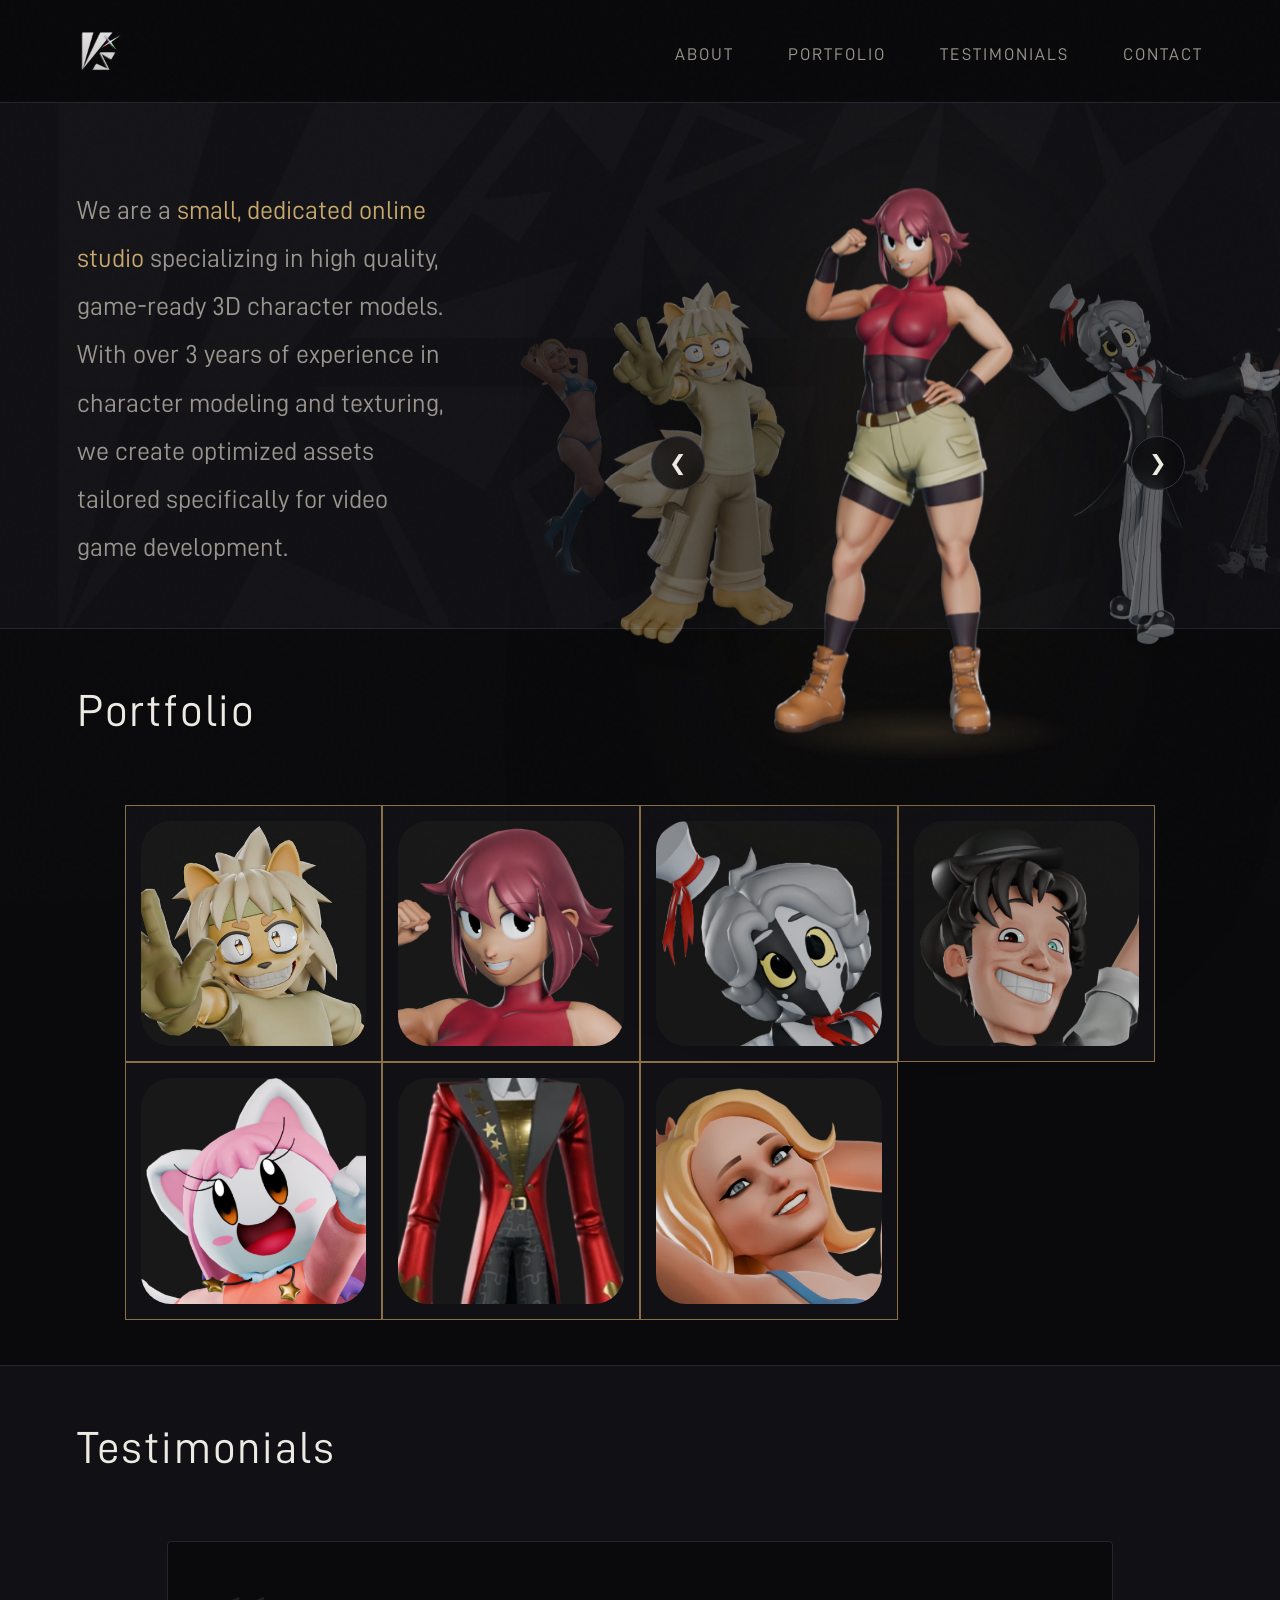
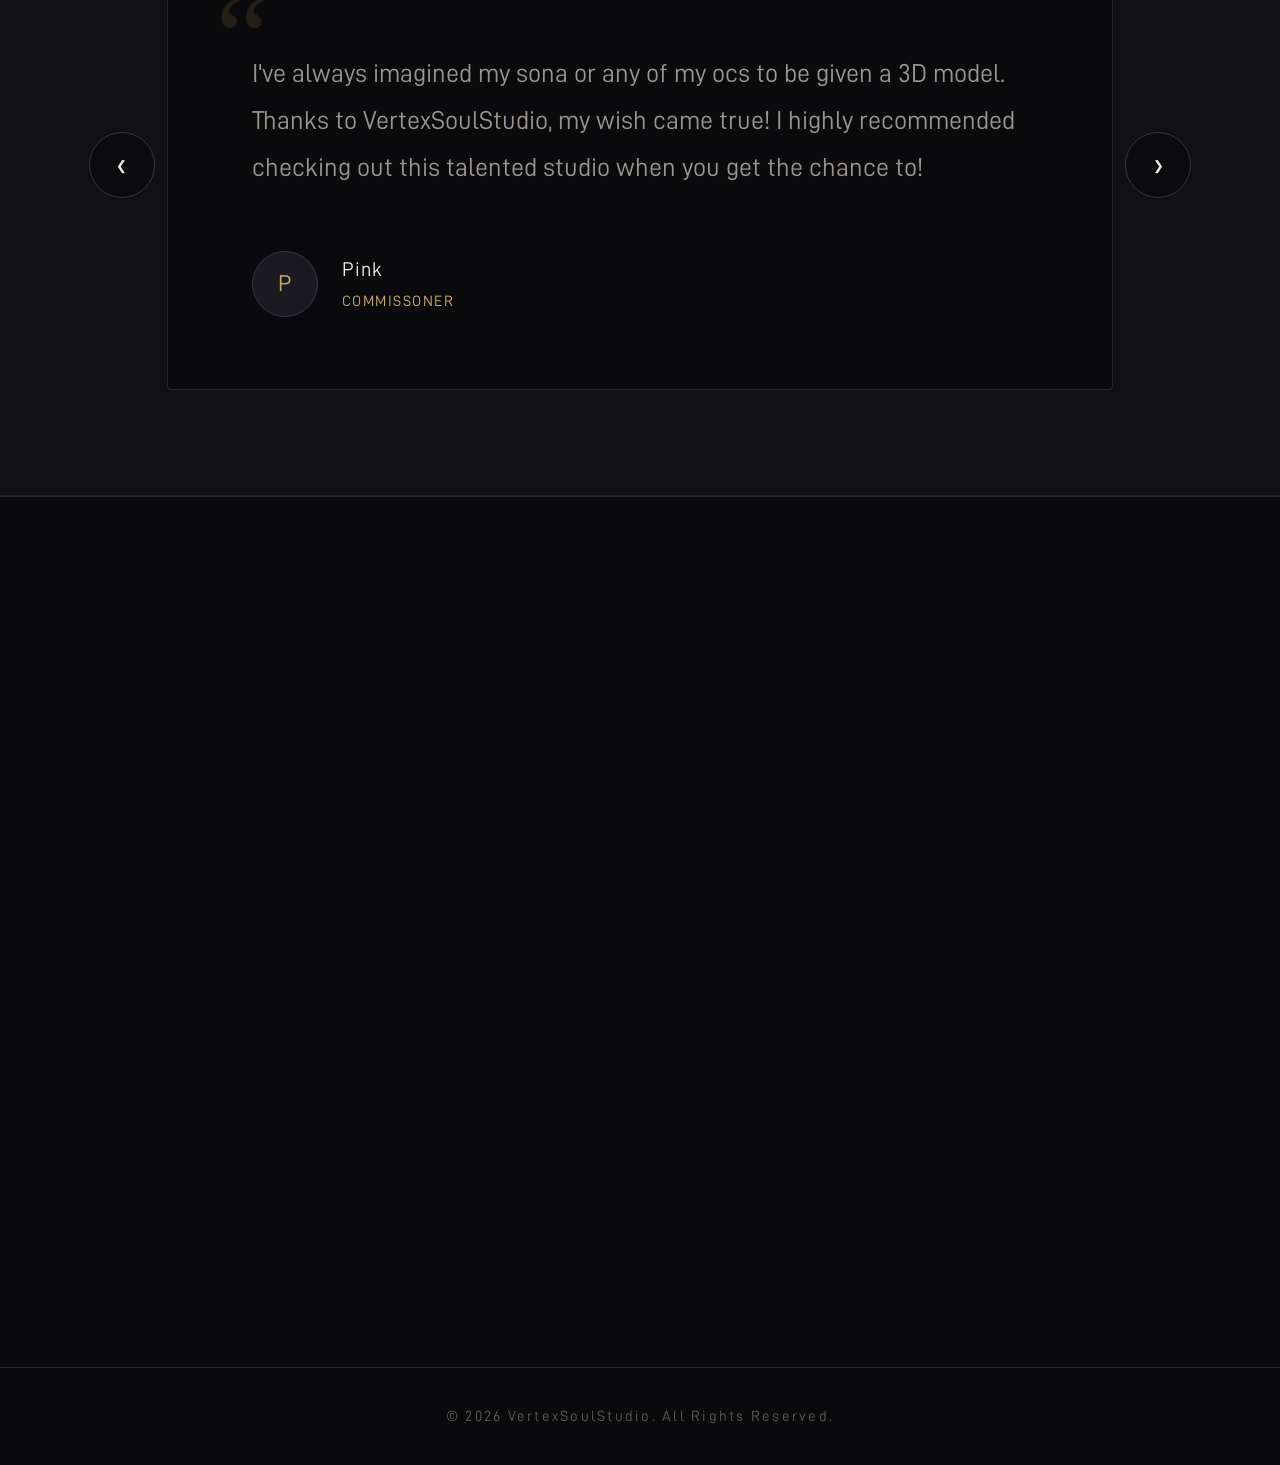
<file: index.html>
<!DOCTYPE html>
<html lang="en">
    <head>
        <meta charset="UTF-8">
        <meta name="viewport" content="width=device-width, initial-scale=1.0">
        <title>VertexSoulStudio</title>
        <link rel="stylesheet" href="https://cdnjs.cloudflare.com/ajax/libs/font-awesome/6.5.2/css/all.min.css"/>
        <link rel="stylesheet" href="css/style.css" />
        <link rel="icon" type="image/png" href="resources/images/logos/vxs_icon.png" />
    </head>
    <body>

        <!-- NAV -->
        <nav>
            <div class="logo">
                <a href="https://vertexsoulstudio.github.io/" id="navLogoLink" aria-label="VertexSoulStudio">
                    <img src="resources/images/logos/vxs_icon.png" alt="VertexSoulStudio">
                </a>
            </div>
            <ul>
                <li><a href="#about">About</a></li>
                <li><a href="#portfolio">Portfolio</a></li>
                <li><a href="#testimonials">Testimonials</a></li>
                <li><a href="#contact">Contact</a></li>
            </ul>
            <button class="menu-btn" id="menuBtn" aria-label="Open menu">
            <span></span>
            <span></span>
            <span></span>
            </button>
        </nav>

        <!-- ABOUT -->
        <section id="about">
            <div class="about-text reveal">
                <img src="resources/images/logos/vxs_logo.png" alt="VertexSoulStudio" class="about-logo">
                <div class="about-body">
                    <p>We are a <em>small, dedicated online studio</em> specializing in high quality, game-ready 3D character models. With over 3 years of experience in character modeling and texturing, we create optimized assets tailored specifically for video game development.
                    </p>
                </div>
            </div>

            <div class="about-carousel reveal reveal-delay-2">
                <button class="carousel-btn prev-btn" onclick="moveSlide(-1)" aria-label="Previous">&#10094;</button>
                <div class="carousel-track" id="carouselTrack">
                    <img src="resources/images/carousel/rocko.png"          alt="Rocko">
                    <img src="resources/images/carousel/belle.png"          alt="Belle">
                    <img src="resources/images/carousel/mim.png"            alt="Mim">
                    <img src="resources/images/carousel/mrhuman.png"        alt="MrHuman">
                    <img src="resources/images/carousel/pink.png"           alt="Pink">
                    <img src="resources/images/carousel/mrpuzzles.png"      alt="MrPuzzles">
                    <img src="resources/images/carousel/calendargirl.png"   alt="CalendarGirl">
                </div>
                <button class="carousel-btn next-btn" onclick="moveSlide(1)" aria-label="Next">&#10095;</button>
            </div>
        </section>

        <!-- PORTFOLIO -->
        <section id="portfolio">
            <div class="reveal">
                <h2>Portfolio</h2>
            </div>
            <div class="portfolio-grid">
                <a class="portfolio-card reveal reveal-delay-3" href="https://www.artstation.com/artwork/O3vL8e" target="_blank" rel="noopener">
                    <img src="resources/images/portfolio/rocko.jpg" alt="Rocko">
                    <div class="portfolio-card-overlay">
                        <div class="portfolio-card-title">Rocko</div>
                        <div class="portfolio-card-cta">View on ArtStation ↗</div>
                    </div>
                </a>
            <a class="portfolio-card reveal reveal-delay-3" href="https://www.artstation.com/artwork/8BQ1DO" target="_blank" rel="noopener">
                    <img src="resources/images/portfolio/belle.jpg" alt="Belle">
                    <div class="portfolio-card-overlay">
                        <div class="portfolio-card-title">Belle</div>
                        <div class="portfolio-card-cta">View on ArtStation ↗</div>
                    </div>
                </a>
            <a class="portfolio-card reveal reveal-delay-3" href="https://www.artstation.com/artwork/a0vvd0" target="_blank" rel="noopener">
                    <img src="resources/images/portfolio/mim.jpg" alt="Mim">
                    <div class="portfolio-card-overlay">
                        <div class="portfolio-card-title">Mim</div>
                        <div class="portfolio-card-cta">View on ArtStation ↗</div>
                    </div>
                </a>
            <a class="portfolio-card reveal reveal-delay-3" href="https://www.artstation.com/artwork/QKdyNx" target="_blank" rel="noopener">
                    <img src="resources/images/portfolio/mrhuman.jpg" alt="Mr Human">
                    <div class="portfolio-card-overlay">
                        <div class="portfolio-card-title">Mr. Human</div>
                        <div class="portfolio-card-cta">View on ArtStation ↗</div>
                    </div>
                </a>
                <a class="portfolio-card reveal reveal-delay-3" href="https://www.artstation.com/artwork/y4dNgO" target="_blank" rel="noopener">
                    <img src="resources/images/portfolio/pink.jpg" alt="Pink">
                    <div class="portfolio-card-overlay">
                        <div class="portfolio-card-title">Pink</div>
                        <div class="portfolio-card-cta">View on ArtStation ↗</div>
                    </div>
                </a>
                <a class="portfolio-card reveal reveal-delay-2" href="https://www.artstation.com/artwork/QK1W2B" target="_blank" rel="noopener">
                    <img src="resources/images/portfolio/mrpuzzles.jpg" alt="Mr Puzzles">
                    <div class="portfolio-card-overlay">
                        <div class="portfolio-card-title">Mr Puzzles</div>
                        <div class="portfolio-card-cta">View on ArtStation ↗</div>
                    </div>
                </a>
                <a class="portfolio-card reveal reveal-delay-1" href="https://www.artstation.com/artwork/x3GgoR" target="_blank" rel="noopener">
                    <img src="resources/images/portfolio/calendargirl.jpg" alt="Calendar Girl">
                    <div class="portfolio-card-overlay">
                        <div class="portfolio-card-title">Calendar Girl</div>
                        <div class="portfolio-card-cta">View on ArtStation ↗</div>
                    </div>
                </a>
            </div>
        </section>

        <!-- TESTIMONIALS -->
        <section id="testimonials">
            <div class="reveal">
                <h2>Testimonials</h2>
            </div>
            
            <div class="testimonial-wrapper reveal reveal-delay-1">
                <button class="testi-btn testi-prev" id="testiPrev" aria-label="Previous Testimonial">&#10094;</button>
                    <div class="testi-mask" style="overflow: hidden; width: 100%;">
                        <div class="testimonial-slider" id="testiSlider">
                            
                            <!-- Testimonial 1 -->
                            <div class="testi-card">
                                <p>Very dedicated team of modellers, excellent attention to detail on the models, easy to communicate with and prices are very reasonable.</p>
                                <div class="testi-author-info">
                                    <div class="testi-avatar">A</div>
                                    <div class="testi-meta">
                                        <span class="testi-name">Arcanum Studios</span>
                                        <span class="testi-title">Commissoner</span>
                                    </div>
                                </div>
                            </div>
                            
                            <!-- Testimonial 2 -->
                            <div class="testi-card">
                                <p>I've always imagined my sona or any of my ocs to be given a 3D model. Thanks to VertexSoulStudio, my wish came true! I highly recommended checking out this talented studio when you get the chance to!</p>
                                <div class="testi-author-info">
                                    <div class="testi-avatar">P</div>
                                    <div class="testi-meta">
                                        <span class="testi-name">Pink</span>
                                        <span class="testi-title">Commissoner</span>
                                    </div>
                                </div>
                            </div>

                            <!-- Testimonial 3 -->
                            <div class="testi-card">
                                <p>The models are really good. They got it finished really fast and the price for what you get is super good. Probably one of the best models I've ever seen.</p>
                                <div class="testi-author-info">
                                    <div class="testi-avatar">A</div>
                                        <div class="testi-meta">
                                            <span class="testi-name">Anonymous</span>
                                            <span class="testi-title">Commissoner</span>
                                        </div>
                                </div>
                            </div>

                            <!-- Testimonial 4 -->
                            <div class="testi-card">
                                <p>The models are really good and detailed and the price is nice. If there were a star rating somewhere then I'd put 5.</p>
                                <div class="testi-author-info">
                                    <div class="testi-avatar">T</div>
                                        <div class="testi-meta">
                                            <span class="testi-name">ThatFlyGuyKai</span>
                                            <span class="testi-title">Commissoner</span>
                                        </div>
                                </div>
                            </div>
                        </div>

                <button class="testi-btn testi-next" id="testiNext" aria-label="Next Testimonial">&#10095;</button>
            </div>
        </section>

        <!-- CONTACT / FOOTER -->
        <footer id="contact">
            <div class="footer-grid reveal">
                <!-- Left Side: Info -->
                <div class="footer-info">
                    <a href="https://vertexsoulstudio.github.io/" id="footerLogoLink" aria-label="VertexSoulStudio">
                        <img src="resources/images/logos/vxs_logo.png" alt="VertexSoulStudio">
                    </a>
                    <p class="footer-sub">Interested in working together?
                    <br>Do you need a custom character model?<br><br>Let's connect!</p>
                    <div class="contact-row">
                        <div class="contact-item"><button type="button" class="discord-btn" id="discordBtn"                                                     aria-label="Discord">                   <i class="fa-brands fa-discord"></i>        </button>  </div>
                        <div class="contact-item"><a href="https://x.com/vertexsoul3d"                              target="_blank"         rel="noopener"      aria-label="X">                         <i class="fa-brands fa-x-twitter"></i>      </a>       </div>
                        <div class="contact-item"><a href="https://www.artstation.com/vertexsoulstudio"             target="_blank"         rel="noopener"      aria-label="ArtStation">                <i class="fa-brands fa-artstation"></i>     </a>       </div>
                        <div class="contact-item"><a href="https://www.linkedin.com/company/vertexsoulstudio/"      target="_blank"         rel="noopener"      aria-label="LinkedIn">                  <i class="fa-brands fa-linkedin"></i>       </a>       </div>
                        <div class="contact-item"><a href="https://steamcommunity.com/id/lenoax"                    target="_blank"         rel="noopener"      aria-label="Steam">                     <i class="fa-brands fa-square-steam"></i>   </a>       </div>
                    </div>
                </div>
                
                <!-- Right Side: Form -->
                <div class="footer-form">
                    <form class="contact-form" action="https://api.web3forms.com/submit" method="POST" id="contactForm">
                        <div class="form-group">
                            <input type="hidden" name="access_key" value="9ab6e73d-03d9-4391-84a6-1b8001f8a8cc">
                        </div>
                        <div>
                            <input type="hidden" name="redirect" value="https://vertexsoulstudio.github.io/pages/contact/">
                        </div>
                        <div>
                            <input type="hidden" name="from_name" value="VertexSoulStudio">
                        </div>
                        <div class="form-group">
                            <input type="text" id="name" name="name" placeholder="Your Name" required>
                        </div>
                        <div class="form-group">
                            <input type="email" id="email" name="email" placeholder="Your Email" required>
                        </div>
                        <div class="form-group">
                            <input type="text" id="subject" name="subject" placeholder="Your Subject" required>
                        </div>
                        <div class="form-group">
                            <textarea id="message" name="message" placeholder="Project Details & Requirements..." required></textarea>
                        </div>
                        <button type="submit" class="submit-btn">Send Message</button>
                    </form>
                </div>
            </div>

        </footer>

        <div class="footer-bottom">
            &copy; 2026 VertexSoulStudio. All Rights Reserved.
        </div>

        <!-- DISCORD MODAL -->
        <div class="modal-overlay" id="discordModal" aria-hidden="true">
            <div class="modal" role="dialog" aria-modal="true" aria-labelledby="discordModalTitle">
                <button type="button" class="modal-close" id="discordModalClose" aria-label="Close">&times;</button>
                <i class="fa-brands fa-discord modal-icon"></i>
                <h3 id="discordModalTitle">Discord</h3>
                <p>Contact ferpe at <strong>discord</strong></p>
            </div>
        </div>

    <script src="js/script.js"></script>

    </body>
</html>
</file>
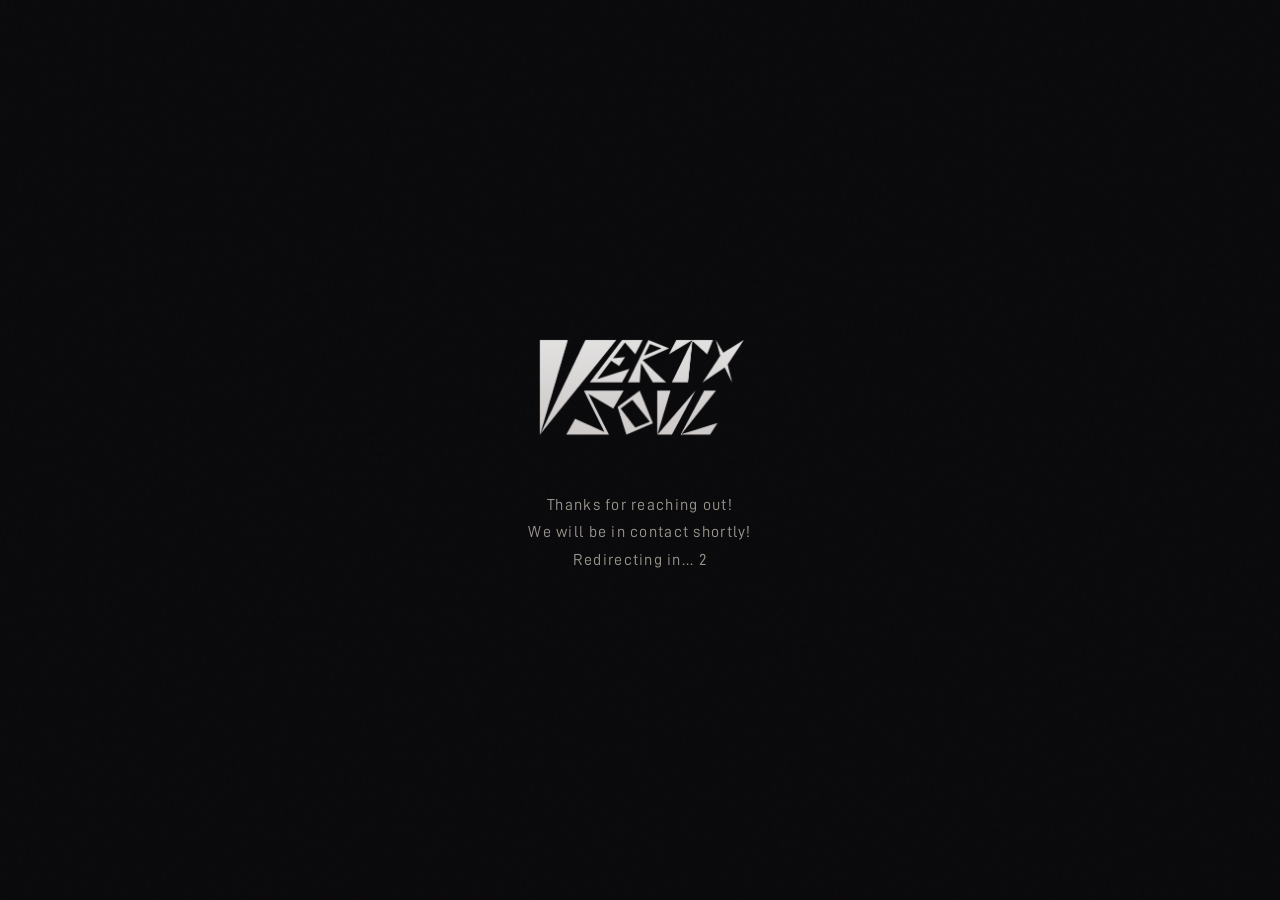
<file: pages/contact/index.html>
<!DOCTYPE html>
<html lang="en">
    <head>
        <meta charset="UTF-8">
        <meta name="viewport" content="width=device-width, initial-scale=1.0">
        <title>Thank You!</title>
        <link rel="stylesheet" href="https://cdnjs.cloudflare.com/ajax/libs/font-awesome/6.5.2/css/all.min.css"/>
        <link rel="stylesheet" href="../../css/style.css" />
        <link rel="icon" type="image/png" href="../../resources/images/logos/vxs_icon.png" />
        <style>
            .redirect-wrap {
                flex: 1;
                display: flex;
                flex-direction: column;
                align-items: center;
                justify-content: center;
                text-align: center;
                padding: 40px 6%;
            }
            .redirect-wrap img {
                width: 220px;
                max-width: 70vw;
                height: auto;
            }
            .redirect-wrap p {
                font-family: var(--font-display);
                font-size: 16px;
                letter-spacing: 0.08em;
                color: var(--text-2);
                max-width: 480px;
            }
        </style>
    </head>
    <body>
        <div class="redirect-wrap">
            <img src="../../resources/images/logos/vxs_logo.png" alt="VertexSoulStudioLogo"><br>
            <p>Thanks for reaching out!</p>
            <p>We will be in contact shortly!</p>
            <p class="redirect-count">Redirecting in... <span id="countdown">3</span></p>
        </div>

        <script>
            (function () {
                const target = "https://vertexsoulstudio.github.io/";
                const el = document.getElementById('countdown');
                let count = 3;
                const timer = setInterval(() => {
                    count--;
                    if (count > 0) {
                        el.textContent = count;
                    } else {
                        clearInterval(timer);
                        window.location.href = target;
                    }
                }, 1000);
            })();
        </script>
    </body>
</html>
</file>
<file: css/style.css>
@font-face {
    font-family: 'D-Din';
    font-style: normal;
    font-weight: 400;
    font-display: swap;
     src: url("../resources/fonts/ddin/D-DIN.eot") format('embedded-opentype'),
     url('../resources/fonts/ddin/D-DIN.woff') format('woff'),
     url('../resources/fonts/ddin/D-DIN.woff2') format('woff2'),
     url('../resources/fonts/ddin/D-DIN.ttf') format('truetype'),
     url('../resources/fonts/ddin/D-DIN.svg') format('svg');
}
:root {
    --bg:         #0a0a0c;
    --bg-2:       #111115;
    --bg-3:       #1a1a20;
    --border:     #252530;
    --border-hi:  #353545;
    --gold:       #c8a96a;
    --gold-dim:   #8a7045;
    --text:       #edeae3;
    --text-2:     #9a968e;
    --text-3:     #5a5852;
    --font-display: 'D-Din';
    --font-body:  'D-Din';
    --ease:       cubic-bezier(0.4, 0, 0.2, 1);
    --radius:     4px;
}
*, *::before, *::after {
    margin: 0;
    padding: 0;
    box-sizing: border-box;
}
html { scroll-behavior: smooth; }
body {
    background-color: var(--bg);
    color: var(--text);
    font-family: var(--font-body);
    font-size: 17px;
    line-height: 1.7;
    overflow-x: hidden;
    display: flex;
    flex-direction: column;
    min-height: 100vh;
}
body::before {
    content: '';
    position: fixed;
    inset: 0;
    background-image: url("data:image/svg+xml,%3Csvg viewBox='0 0 256 256' xmlns='http://www.w3.org/2000/svg'%3E%3Cfilter id='n'%3E%3CfeTurbulence type='fractalNoise' baseFrequency='0.9' numOctaves='4' stitchTiles='stitch'/%3E%3C/filter%3E%3Crect width='100%25' height='100%25' filter='url(%23n)' opacity='0.04'/%3E%3C/svg%3E");
    pointer-events: none;
    z-index: 9999;
    opacity: 0.35;
}

/* ── NAV ── */
nav {
    position: sticky;
    top: 0;
    z-index: 100;
    display: flex;
    justify-content: space-between;
    align-items: center;
    padding: 18px 6%;
    border-bottom: 1px solid var(--border);
}
nav::before {
    content: '';
    position: absolute;
    inset: 0;
    background: rgba(10,10,12,0.85);
    backdrop-filter: blur(16px);
    -webkit-backdrop-filter: blur(16px);
    z-index: -1;
}
.logo img {
    width: auto;
    height: 32px;
    display: block;
}
nav ul {
    list-style: none;
    display: flex;
    gap: 36px;
}
nav ul li a {
    font-family: var(--font-display);
    font-size: 11px;
    letter-spacing: 0.12em;
    text-transform: uppercase;
    color: var(--text-2);
    text-decoration: none;
    position: relative;
    padding-bottom: 2px;
    transition: color 0.3s var(--ease);
}
nav ul li a::after {
    content: '';
    position: absolute;
    bottom: 0;
    left: 0;
    width: 0;
    height: 1px;
    background: var(--gold);
    transition: width 0.3s var(--ease);
}
nav ul li a:hover {
    color: var(--text);
}
nav ul li a:hover::after {
    width: 100%;
}

/* ── HAM BUTTON ── */
.menu-btn {
    display: none;
    flex-direction: column;
    justify-content: center;
    gap: 5px;
    background: none;
    border: none;
    cursor: pointer;
    padding: 4px;
    z-index: 200;
}
.menu-btn span {
    display: block;
    width: 22px;
    height: 1.5px;
    background: var(--text);
    transition: transform 0.35s var(--ease), opacity 0.35s var(--ease), background 0.2s;
    transform-origin: center;
}
.menu-btn:hover span { background: var(--gold); }

/* morphs into × when open */
.menu-btn.open span:nth-child(1) { transform: translateY(6.5px) rotate(45deg); }
.menu-btn.open span:nth-child(2) { opacity: 0; transform: scaleX(0); }
.menu-btn.open span:nth-child(3) { transform: translateY(-6.5px) rotate(-45deg); }

/* ── MOBILE OVERLAY ── */
@media (max-width: 560px) {
    .menu-btn { display: flex; }
    nav ul {
        display: flex;
        flex-direction: column;
        align-items: center;
        justify-content: center;
        gap: 44px;
        position: fixed;
        inset: 0;
        background: rgba(10, 10, 12, 0.97);
        backdrop-filter: blur(20px);
        -webkit-backdrop-filter: blur(20px);
        z-index: 150;
        opacity: 0;
        pointer-events: none;
        transition: opacity 0.35s var(--ease);
    }
    nav ul.open {
        opacity: 1;
        pointer-events: all;
    }
    nav ul li a {
        font-size: 15px;
        letter-spacing: 0.22em;
        color: var(--text-2);
    }
    nav ul li a:hover { color: var(--gold); }
}

/* ── SECTION BASE ── */
section {
    padding: 30px 6%;
}
section[id],
footer[id] {
    scroll-margin-top: 72px;
}
h2 {
    font-family: var(--font-display);
    font-size: 30px;
    font-weight: 400;
    letter-spacing: 0.04em;
    color: var(--text);
    margin-bottom: 36px;
}

/* ── ABOUT ── */
#about {
    overflow-x: clip;
    overflow-y: visible;
    position: relative;
    z-index: 2;
    background-color: var(--bg-2);
    display: grid;
    grid-template-columns: 1fr 380px;
    gap: 80px;
    align-items: center;
    border-bottom: 1px solid var(--border);
}
.about-logo {
    position: absolute;
    inset: 0;
    width: 100%;
    height: 100%;
    opacity: 0.02;
    z-index: 0;
    pointer-events: none;
    object-fit: cover;
}
.about-body {
    margin-top: 1em;
    font-size: 17px;
    line-height: 1.85;
    color: var(--text-2);
    width: 85%;
}
.about-body p + p {
    margin-top: 1.2em;
}
.about-body em {
    color: var(--gold);
    font-style: normal;
}

/* ── 3-D CAROUSEL ── */
.about-carousel {
    position: relative;
    border: none;
    height: 420px;
    margin-bottom: -130px;
    perspective: 960px;
    perspective-origin: 50% 46%;
    z-index: 10;
    overflow: visible;
    background: transparent;
}
.about-carousel::after {
    content: '';
    position: absolute;
    bottom: 12px;
    left: 50%;
    transform: translateX(-50%);
    width: 55%;
    height: 36px;
    border-radius: 50%;
    background: radial-gradient(ellipse, rgba(200, 169, 106, 0.18) 0%, transparent 72%);
    z-index: 1;
    pointer-events: none;
    transition: opacity 0.4s var(--ease);
}
.carousel-track {
    position: relative;
    width: 100%;
    height: 100%;
    transform-style: preserve-3d;
    z-index: 2;
}
.carousel-track img {
    position: absolute;
    inset: 0;
    width: 100%;
    height: 100%;
    object-fit: contain;
    padding: 18px;
    transition:
        transform 0.55s var(--ease),
        opacity   0.55s var(--ease),
        filter    0.55s var(--ease);
    will-change: transform, opacity;
    pointer-events: none;
    user-select: none;
    opacity: 0;
    transform: translateZ(-220px) scale(0.4);
    z-index: 1;
}
.carousel-track img.is-active {
    opacity: 1;
    z-index: 10;
    transform: translateZ(150px);
    filter:
        drop-shadow(0 0 52px rgba(200, 169, 106, 0.16))
        drop-shadow(0 36px 72px rgba(0, 0, 0, 0.92));
}
.carousel-track img.is-prev {
    opacity: 0.52;
    z-index: 6;
    transform: translateX(-40%) translateZ(-48px) rotateY(22deg) scale(0.78);
    filter: drop-shadow(0 20px 42px rgba(0, 0, 0, 0.78));
}
.carousel-track img.is-next {
    opacity: 0.52;
    z-index: 6;
    transform: translateX(40%) translateZ(-48px) rotateY(-22deg) scale(0.78);
    filter: drop-shadow(0 20px 42px rgba(0, 0, 0, 0.78));
}
.carousel-track img.is-far-prev {
    opacity: 0.2;
    z-index: 3;
    transform: translateX(-68%) translateZ(-130px) rotateY(36deg) scale(0.58);
    filter: drop-shadow(0 10px 20px rgba(0, 0, 0, 0.6));
}
.carousel-track img.is-far-next {
    opacity: 0.2;
    z-index: 3;
    transform: translateX(68%) translateZ(-130px) rotateY(-36deg) scale(0.58);
    filter: drop-shadow(0 10px 20px rgba(0, 0, 0, 0.6));
}
.carousel-track img.is-hidden {
    opacity: 0;
    z-index: 1;
    transform: translateZ(-220px) scale(0.4);
}
.carousel-btn {
    position: absolute;
    top: 50%;
    transform: translateY(-50%);
    z-index: 20;
    background: rgba(10, 10, 12, 0.7);
    color: var(--text);
    border: 1px solid var(--border-hi);
    width: 36px;
    height: 36px;
    border-radius: 50%;
    cursor: pointer;
    font-size: 14px;
    display: flex;
    align-items: center;
    justify-content: center;
    transition: background 0.2s, border-color 0.2s;
    backdrop-filter: blur(8px);
}
.carousel-btn:hover {
    background: rgba(200, 169, 106, 0.2);
    border-color: var(--gold);
}
.prev-btn { left: 12px; }
.next-btn { right: 12px; }
@media (max-width: 860px) {
.about-carousel { height: 365px; perspective: 835px; margin-bottom: 0; overflow-x: clip; }
.about-carousel::after { bottom: 10px; }
.carousel-track img { padding: 16px; }
.carousel-track img.is-active { transform: translateZ(130px); }
.carousel-track img.is-prev {
    opacity: 0.38;
    transform: translateX(-40%) translateZ(-42px) rotateY(22deg) scale(0.78);
}
.carousel-track img.is-next {
    opacity: 0.38;
    transform: translateX(40%) translateZ(-42px) rotateY(-22deg) scale(0.78);
}
.carousel-track img.is-far-prev,
.carousel-track img.is-far-next { opacity: 0; pointer-events: none; }
}

/* ── PORTFOLIO ── */
#portfolio {
    position: relative;
    z-index: 1;
    background-color: var(--bg);
    border-bottom: 1px solid var(--border);
}
.portfolio-grid {
    display: grid;
    grid-template-columns: repeat(4, 1fr);
    gap: 0;
	padding: 0 3rem 0 3rem;
}
.portfolio-card {
    position: relative;
    overflow: hidden;
    border-radius: 0px;
    border: 1px solid var(--gold-dim);
    background: var(--bg-2);
    display: block;
    text-decoration: none;
    aspect-ratio: 3 / 3;
}
.portfolio-card:hover {
    z-index: 1;
}
.portfolio-card img {
    width: 100%;
    height: 100%;
    object-fit: cover;
    display: block;
    border-radius: 30px;
    padding: 10px;
    transition: transform 0.5s var(--ease), filter 0.4s var(--ease);
}
.portfolio-card:hover img {
    transform: scale(1.1);
    filter: brightness(0.55);
}
.portfolio-card-overlay {
    position: absolute;
    inset: 0;
    display: flex;
    flex-direction: column;
    justify-content: flex-end;
    padding: 24px;
    opacity: 0;
    transition: opacity 0.35s var(--ease);
    pointer-events: none;
}
.portfolio-card:hover .portfolio-card-overlay {
    opacity: 1;
}
.portfolio-card-title {
    font-family: var(--font-display);
    font-size: 13px;
    letter-spacing: 0.08em;
    color: var(--text);
    margin-bottom: 6px;
}
.portfolio-card-cta {
    font-family: var(--font-display);
    font-size: 10px;
    letter-spacing: 0.18em;
    color: var(--gold);
}

/* ── LOOPING TESTIMONIALS ── */
#testimonials {
    background-color: var(--bg-2);
    border-bottom: 1px solid var(--border);
    position: relative;
    padding-bottom: 70px;
}
.testimonial-wrapper {
    position: relative;
    max-width: 1200px;
    margin: 0 auto;
    padding: 0 60px;
}
.testimonial-slider {
    display: grid;
    grid-template-columns: 1fr;
    width: 100%;
}
.testi-card {
    grid-area: 1 / 1;
    background: var(--bg);
    border: 1px solid var(--border);
    border-radius: var(--radius);
    padding: 48px 56px;
    display: flex;
    flex-direction: column;
    height: 100%;
    opacity: 0;
    transform: translateX(60px);
    pointer-events: none;
    z-index: 1;
}
.testi-card:hover {
    border-color: var(--border-hi);
}
.testi-card.active {
    opacity: 1;
    transform: translateX(0);
    pointer-events: auto;
    z-index: 2;
    transition: opacity 0.8s ease-in-out, transform 0.8s ease-in-out, border-color 0.3s var(--ease);
}
.testi-card.exiting {
    opacity: 0;
    transform: translateX(-60px);
    z-index: 1;
    transition: opacity 0.8s ease-in-out, transform 0.8s ease-in-out;
}
.testimonial-slider.reverse .testi-card { transform: translateX(-60px); }
.testimonial-slider.reverse .testi-card.active { transform: translateX(0); }
.testimonial-slider.reverse .testi-card.exiting { transform: translateX(60px); }
.testi-card::before {
    content: '\201C';
    position: absolute;
    top: 24px;
    left: 32px;
    font-family: Georgia, serif;
    font-size: 80px;
    line-height: 1;
    color: var(--gold-dim);
    opacity: 0.2;
}
.testi-card p {
    font-size: 17px;
    line-height: 1.8;
    color: var(--text-2);
    margin-top: 24px;
    margin-bottom: 40px;
    position: relative;
    z-index: 1;
}
.testi-author-info {
    display: flex;
    align-items: center;
    gap: 16px;
    margin-top: auto;
}
.testi-avatar {
    width: 44px;
    height: 44px;
    border-radius: 50%;
    background: var(--bg-3);
    border: 1px solid var(--border-hi);
    display: flex;
    align-items: center;
    justify-content: center;
    color: var(--gold);
    font-family: var(--font-display);
    font-size: 15px;
}
.testi-meta {
    display: flex;
    flex-direction: column;
}
.testi-name {
    font-family: var(--font-display);
    font-size: 13px;
    color: var(--text);
    letter-spacing: 0.05em;
}
.testi-title {
    font-size: 10px;
    color: var(--gold);
    letter-spacing: 0.1em;
    text-transform: uppercase;
    margin-top: 2px;
}
.testi-btn {
    background: rgba(10, 10, 12, 0.8);
    border: 1px solid var(--border-hi);
    color: var(--text);
    width: 44px;
    height: 44px;
    border-radius: 50%;
    cursor: pointer;
    display: flex;
    align-items: center;
    justify-content: center;
    transition: all 0.2s var(--ease);
    position: absolute;
    top: 50%;
    transform: translateY(-50%);
    z-index: 10;
    backdrop-filter: blur(8px);
}
.testi-btn:hover {
    border-color: var(--gold);
    color: var(--gold);
    background: rgba(200, 169, 106, 0.1);
}
.testi-prev {
    left: 8px; /* 60px padding - 44px button width) / 2 = 8px */
}
.testi-next {
    right: 8px;
}
@media (max-width: 768px) {
    .testimonial-wrapper { padding: 0; }
    .testi-card { padding: 40px 24px; }
    .testi-card::before { left: 16px; font-size: 60px; }
    .testi-btn { display: none; }
}

/* ── FOOTER AND CONTACT ── */
footer {
    background-color: var(--bg);
    padding: 80px 6% 40px;
    border-top: 1px solid var(--border);
}
.footer-grid {
    display: grid;
    grid-template-columns: 1fr 1fr;
    gap: 60px;
    max-width: 1200px;
    margin: 0 auto;
}
.footer-info {
    max-width: 480px;
}
.footer-info img {
    height: 9em;
}
.footer-sub {
    font-size: 16px;
    color: var(--text-2);
    margin-bottom: 40px;
}
.contact-row {
    display: flex;
    flex-direction: row;
    align-items: center;
    gap: 16px;
}
.contact-item {
    font-family: var(--font-display);
    font-size: 11px;
    letter-spacing: 0.1em;
    color: var(--text-3);
}
.contact-item i {
    font-size: 28px;
}
.contact-item a {
    color: var(--gold);
    text-decoration: none;
    transition: color 0.2s;
}
.contact-item a:hover { color: var(--text); }
.discord-btn {
    background: none;
    border: none;
    padding: 0;
    margin: 0;
    cursor: pointer;
    color: var(--gold);
    line-height: 1;
    transition: color 0.2s;
}
.discord-btn:hover { color: var(--text); }

/* ── MODAL ── */
.modal-overlay {
    position: fixed;
    inset: 0;
    display: flex;
    align-items: center;
    justify-content: center;
    background: rgba(0, 0, 0, 0.65);
    opacity: 0;
    visibility: hidden;
    transition: opacity 0.2s ease, visibility 0.2s ease;
    z-index: 1000;
}
.modal-overlay.open {
    opacity: 1;
    visibility: visible;
}
.modal {
    position: relative;
    background: var(--bg, #161616);
    border: 1px solid var(--gold);
    border-radius: 12px;
    padding: 32px 40px;
    max-width: 320px;
    width: calc(100% - 40px);
    text-align: center;
    color: var(--text);
    transform: translateY(12px);
    transition: transform 0.2s ease;
}
.modal-overlay.open .modal { transform: translateY(0); }
.modal-icon {
    font-size: 40px;
    color: var(--gold);
    margin-bottom: 12px;
}
.modal h3 {
    margin: 0 0 8px;
    font-family: var(--font-display);
    letter-spacing: 0.08em;
}
.modal p {
    margin: 0;
    color: var(--text-3);
}
.modal-close {
    position: absolute;
    top: 10px;
    right: 14px;
    background: none;
    border: none;
    font-size: 24px;
    line-height: 1;
    color: var(--text-3);
    cursor: pointer;
    transition: color 0.2s;
}
.modal-close:hover { color: var(--text); }
.contact-form {
    display: flex;
    flex-direction: column;
    gap: 20px;
}
.form-group { position: relative; }
.contact-form input,
.contact-form textarea {
    width: 100%;
    background: var(--bg);
    border: 1px solid var(--border);
    color: var(--text);
    padding: 16px;
    font-family: var(--font-body);
    font-size: 15px;
    border-radius: var(--radius);
    transition: border-color 0.3s var(--ease), box-shadow 0.3s var(--ease);
    resize: none;
}
.contact-form input:-webkit-autofill,
.contact-form input:-webkit-autofill:hover,
.contact-form input:-webkit-autofill:focus,
.contact-form textarea:-webkit-autofill,
.contact-form textarea:-webkit-autofill:focus {
    -webkit-text-fill-color: var(--text);
    -webkit-box-shadow: 0 0 0 1000px var(--bg) inset;
    box-shadow: 0 0 0 1000px var(--bg) inset;
    caret-color: var(--text);
    transition: background-color 9999s ease-in-out 0s;
}
.contact-form input:focus,
.contact-form textarea:focus {
    outline: none;
    border-color: var(--gold);
    box-shadow: 0 0 0 1px rgba(200, 169, 106, 0.2);
}
.contact-form textarea { min-height: 120px; }
.submit-btn {
    align-self: flex-start;
    background: transparent;
    color: var(--gold);
    border: 1px solid var(--gold);
    padding: 14px 32px;
    font-family: var(--font-display);
    font-size: 11px;
    letter-spacing: 0.15em;
    text-transform: uppercase;
    cursor: pointer;
    border-radius: var(--radius);
    transition: all 0.3s var(--ease);
}
.submit-btn:hover {
    background: var(--gold);
    color: var(--bg);
}
.footer-bottom {
    margin-top: auto;
    padding: 24px 6%;
    border-top: 1px solid var(--border);
    background-color: var(--bg);
    text-align: center;
    font-family: var(--font-display);
    font-size: 10px;
    letter-spacing: 0.15em;
    color: var(--text-3);
}

/* ── SCROLL REVEAL ── */
.reveal {
    opacity: 0;
    transform: translateY(24px);
    transition: opacity 0.65s var(--ease), transform 0.65s var(--ease);
}
.reveal.visible {
    opacity: 1;
    transform: none;
}
.reveal-delay-1 { transition-delay: 0.1s; }
.reveal-delay-2 { transition-delay: 0.2s; }
.reveal-delay-3 { transition-delay: 0.3s; }

/* ── RESPONSIVE ── */
@media (max-width: 860px) {
    #about { grid-template-columns: 1fr; }
    nav ul { gap: 20px; }
    h2 { font-size: 24px; }
	.portfolio-grid { padding: 0 0 0 0;}
    .footer-grid { grid-template-columns: 1fr; gap: 40px; }
}
@media (max-width: 560px) {
    .portfolio-grid { grid-template-columns: 1fr; padding: 0 0 0 0;}
}

@media (min-width: 1076px) {
    body { font-size: 26px; }

    nav { padding: 27px 6%; }
    .logo img { height: 48px; }
    nav ul { gap: 54px; }
    nav ul li a { font-size: 17px; padding-bottom: 3px; }

    section { padding: 45px 6%; }
    section[id],
    footer[id] { scroll-margin-top: 108px; }
    h2 { font-size: 45px; margin-bottom: 54px; }

    #about { grid-template-columns: 1fr 570px; gap: 120px; }
    .about-body { font-size: 26px; }

    .about-carousel { height: 630px; margin-bottom: -195px; perspective: 1440px; }
    .about-carousel::after { bottom: 18px; height: 54px; }
    .carousel-track img { padding: 27px; transform: translateZ(-330px) scale(0.4); }
    .carousel-track img.is-active {
        transform: translateZ(225px);
        filter:
            drop-shadow(0 0 78px rgba(200, 169, 106, 0.16))
            drop-shadow(0 54px 108px rgba(0, 0, 0, 0.92));
    }
    .carousel-track img.is-prev {
        transform: translateX(-40%) translateZ(-72px) rotateY(22deg) scale(0.78);
        filter: drop-shadow(0 30px 63px rgba(0, 0, 0, 0.78));
    }
    .carousel-track img.is-next {
        transform: translateX(40%) translateZ(-72px) rotateY(-22deg) scale(0.78);
        filter: drop-shadow(0 30px 63px rgba(0, 0, 0, 0.78));
    }
    .carousel-track img.is-far-prev {
        transform: translateX(-68%) translateZ(-195px) rotateY(36deg) scale(0.58);
        filter: drop-shadow(0 15px 30px rgba(0, 0, 0, 0.6));
    }
    .carousel-track img.is-far-next {
        transform: translateX(68%) translateZ(-195px) rotateY(-36deg) scale(0.58);
        filter: drop-shadow(0 15px 30px rgba(0, 0, 0, 0.6));
    }
    .carousel-track img.is-hidden { transform: translateZ(-330px) scale(0.4); }
    .carousel-btn { width: 54px; height: 54px; font-size: 21px; }
    .prev-btn { left: 18px; }
    .next-btn { right: 18px; }

	.portfolio-grid { padding: 0 3rem 0 3rem;}
    .portfolio-card { border-radius: 0px; }
    .portfolio-card img { border-radius: 45px; padding: 15px; }
    .portfolio-card-overlay { padding: 36px; }
    .portfolio-card-title { font-size: 20px; margin-bottom: 9px; }
    .portfolio-card-cta { font-size: 15px; }

    #testimonials { padding-bottom: 105px; }
    .testimonial-wrapper { max-width: 1800px; padding: 0 90px; }
    .testi-card { padding: 72px 84px; transform: translateX(90px); }
    .testi-card.exiting { transform: translateX(-90px); }
    .testimonial-slider.reverse .testi-card { transform: translateX(-90px); }
    .testimonial-slider.reverse .testi-card.active { transform: translateX(0); }
    .testimonial-slider.reverse .testi-card.exiting { transform: translateX(90px); }
    .testi-card::before { top: 36px; left: 48px; font-size: 120px; }
    .testi-card p { font-size: 26px; margin-top: 36px; margin-bottom: 60px; }
    .testi-author-info { gap: 24px; }
    .testi-avatar { width: 66px; height: 66px; font-size: 23px; }
    .testi-name { font-size: 20px; }
    .testi-title { font-size: 15px; margin-top: 3px; }
    .testi-btn { width: 66px; height: 66px; }
    .testi-prev { left: 12px; }
    .testi-next { right: 12px; }

    footer { padding: 120px 6% 60px; }
    .footer-grid { gap: 90px; max-width: 1800px; }
    .footer-info { max-width: 720px; }
    .footer-sub { font-size: 24px; margin-bottom: 60px; }
    .contact-row { gap: 24px; }
    .contact-item { font-size: 17px; }
    .contact-item i { font-size: 42px; }

    .modal { border-radius: 18px; padding: 48px 60px; max-width: 480px; width: calc(100% - 60px); transform: translateY(18px); }
    .modal-icon { font-size: 60px; margin-bottom: 18px; }
    .modal h3 { margin: 0 0 12px; }
    .modal-close { top: 15px; right: 21px; font-size: 36px; }

    .contact-form { gap: 30px; }
    .contact-form input,
    .contact-form textarea { padding: 24px; font-size: 23px; }
    .contact-form textarea { min-height: 180px; }
    .submit-btn { padding: 21px 48px; font-size: 17px; }
    .footer-bottom { padding: 36px 6%; font-size: 15px; }

    .reveal { transform: translateY(36px); }
}
</file>
